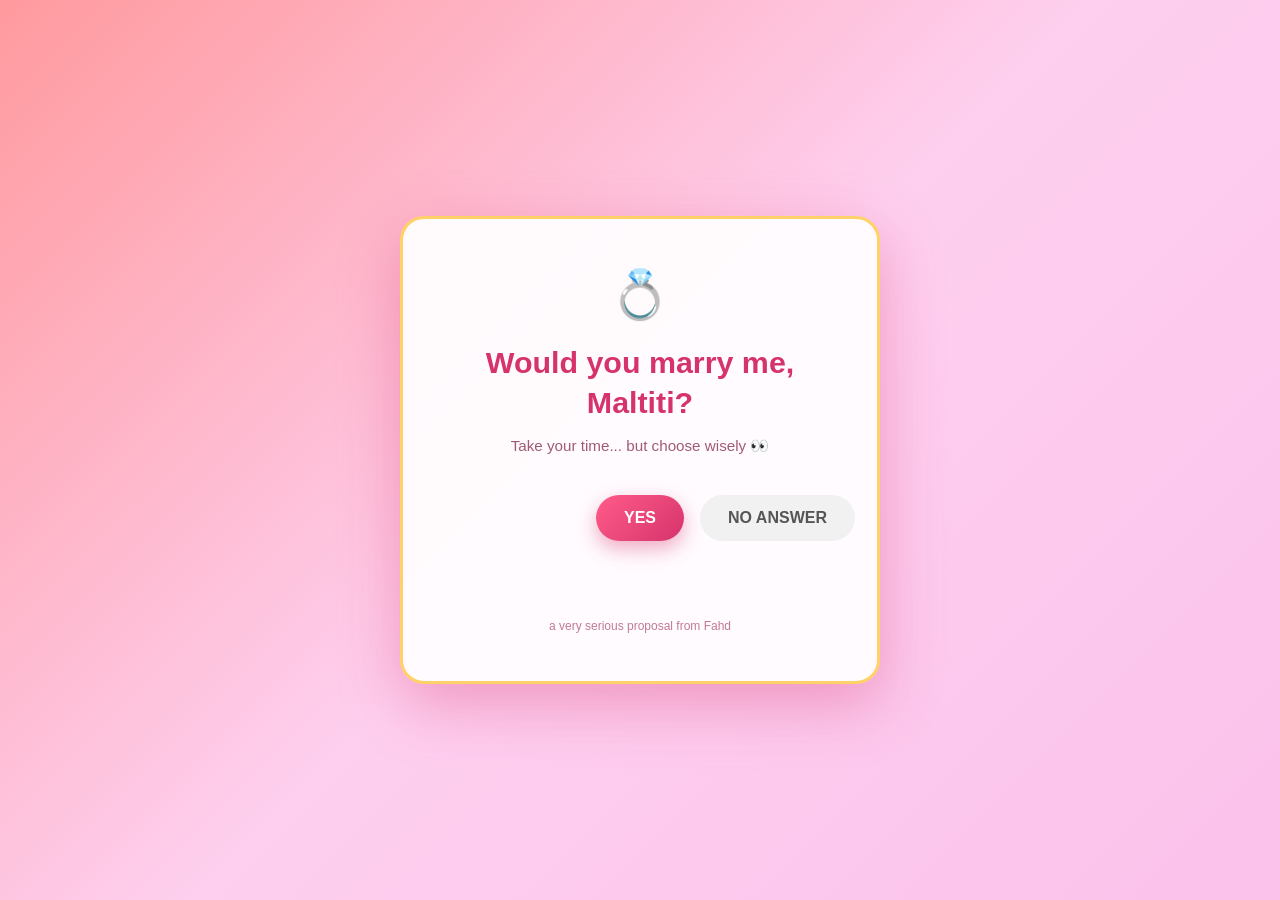
<file: index.html>
<!DOCTYPE html>
<html lang="en">
<head>
<meta charset="UTF-8">
<meta name="viewport" content="width=device-width, initial-scale=1.0">
<title>A Question for Maltiti</title>
<link rel="stylesheet" href="style.css">
</head>
<body>

<div class="hearts"></div>

<div class="wrap">
  <div class="card">
    <div class="big-emoji">💍</div>
    <h1>Would you marry me, Maltiti?</h1>
    <p class="subtitle">Take your time... but choose wisely 👀</p>

    <button class="btn btn-yes" id="yesBtn">YES</button>
    <button class="btn btn-no" id="noBtn">NO</button>
    <button class="btn btn-no" id="noAnswerBtn">NO ANSWER</button>

    <div class="taunt" id="taunt"></div>
    <footer class="credit">a very serious proposal from Fahd</footer>
  </div>
</div>

<script src="hearts.js"></script>
<script>
  const noBtn = document.getElementById('noBtn');
  const noAnswerBtn = document.getElementById('noAnswerBtn');
  const yesBtn = document.getElementById('yesBtn');
  const taunt = document.getElementById('taunt');

  const taunts = [
    "nice try 😏",
    "not today!",
    "catch me if you can",
    "that button is scared of you",
    "she said no to running away from this",
    "keep trying, I have all day",
    "almost... nope!",
    "this button believes in second chances, just not for you clicking it"
  ];

  function randomTaunt() {
    taunt.textContent = taunts[Math.floor(Math.random() * taunts.length)];
  }

  function dodge(btn) {
    const margin = 20;
    const btnRect = btn.getBoundingClientRect();
    const maxX = window.innerWidth - btnRect.width - margin;
    const maxY = window.innerHeight - btnRect.height - margin;

    const newX = Math.max(margin, Math.random() * maxX);
    const newY = Math.max(margin, Math.random() * maxY);

    btn.style.position = 'fixed';
    btn.style.left = newX + 'px';
    btn.style.top = newY + 'px';
    btn.style.margin = '0';
    randomTaunt();
  }

  [noBtn, noAnswerBtn].forEach((btn) => {
    // move away as soon as the cursor gets close, so a click basically never lands
    btn.addEventListener('mouseenter', () => dodge(btn));
    btn.addEventListener('mousemove', () => dodge(btn));
    btn.addEventListener('click', (e) => {
      e.preventDefault();
      dodge(btn);
    });
    // mobile: dodge on touch too
    btn.addEventListener('touchstart', (e) => {
      e.preventDefault();
      dodge(btn);
    });
  });

  yesBtn.addEventListener('click', () => {
    window.location.href = 'congrats.html';
  });
</script>

</body>
</html>
</file>
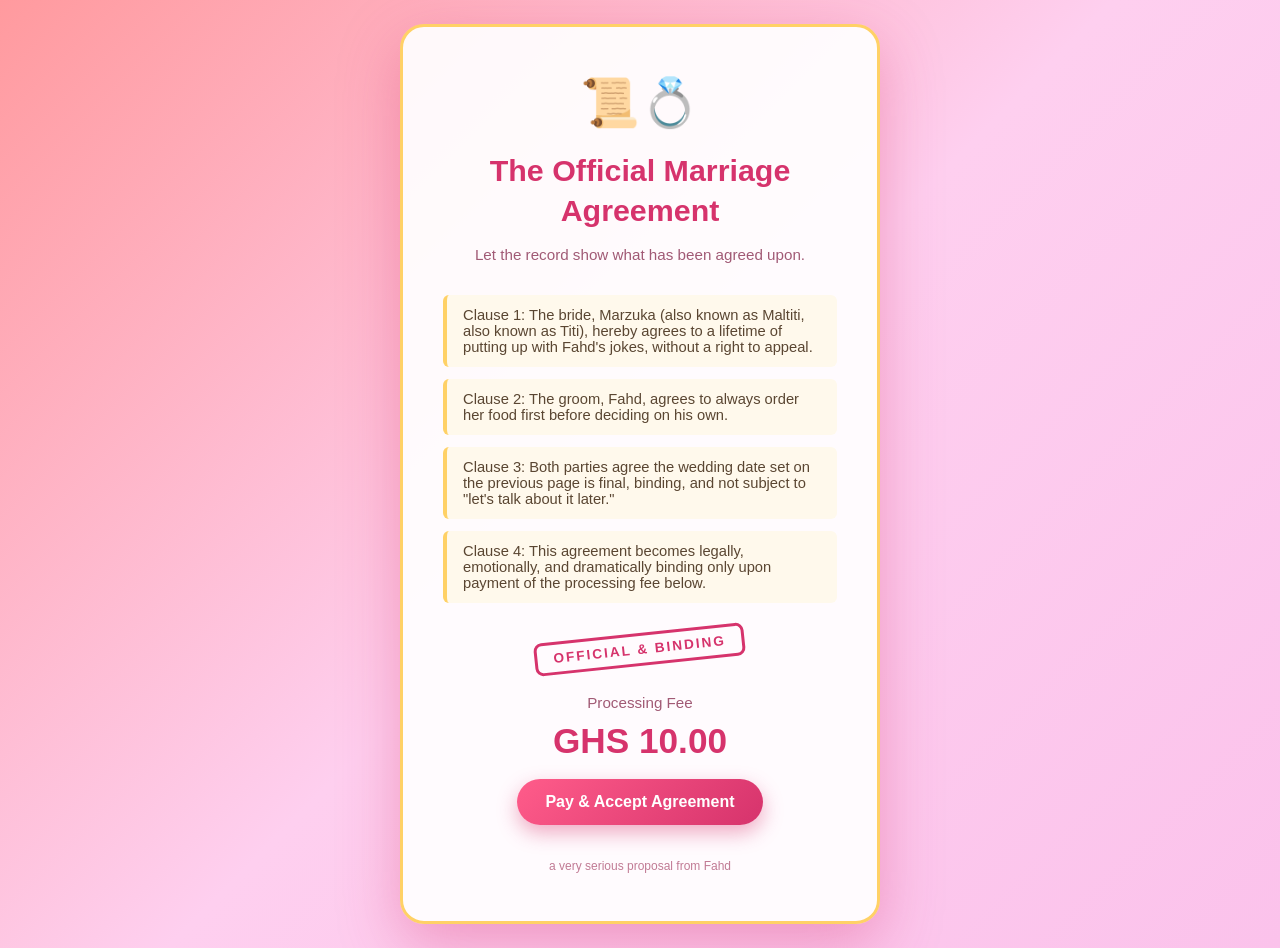
<file: agreement.html>
<!DOCTYPE html>
<html lang="en">
<head>
<meta charset="UTF-8">
<meta name="viewport" content="width=device-width, initial-scale=1.0">
<title>The Marriage Agreement</title>
<link rel="stylesheet" href="style.css">
</head>
<body>

<div class="hearts"></div>

<div class="wrap">
  <div class="card">
    <div class="big-emoji">📜💍</div>
    <h1>The Official Marriage Agreement</h1>
    <p class="subtitle" id="dateLine">Let the record show what has been agreed upon.</p>

    <div class="clause">Clause 1: The bride, Marzuka (also known as Maltiti, also known as Titi), hereby agrees to a lifetime of putting up with Fahd's jokes, without a right to appeal.</div>
    <div class="clause">Clause 2: The groom, Fahd, agrees to always order her food first before deciding on his own.</div>
    <div class="clause">Clause 3: Both parties agree the wedding date set on the previous page is final, binding, and not subject to "let's talk about it later."</div>
    <div class="clause">Clause 4: This agreement becomes legally, emotionally, and dramatically binding only upon payment of the processing fee below.</div>

    <div class="stamp">OFFICIAL &amp; BINDING</div>

    <div style="margin-top:28px;">
      <p class="subtitle" style="margin-bottom:4px;">Processing Fee</p>
      <div class="price-tag">GHS 10.00</div>
      <button class="btn btn-yes" id="payBtn">Pay &amp; Accept Agreement</button>
    </div>

    <footer class="credit">a very serious proposal from Fahd</footer>
  </div>
</div>

<div id="modalOverlay" class="modal-overlay hidden">
  <div class="modal">
    <div class="big-emoji">💸💍</div>
    <h1 style="font-size:1.3rem;">Payment Accepted!</h1>
    <p class="subtitle">GHS 10.00 has been symbolically transferred from Marzuka's heart to Fahd's.</p>
    <p class="subtitle" id="modalDate"></p>
    <button class="btn btn-yes" id="closeModalBtn">Close</button>
  </div>
</div>

<script src="hearts.js"></script>
<script>
  const dateLine = document.getElementById('dateLine');
  const savedDate = localStorage.getItem('weddingDate');
  const savedTime = localStorage.getItem('weddingTime');

  if (savedDate && savedTime) {
    const pretty = new Date(savedDate + 'T' + savedTime).toLocaleString('en-GB', {
      weekday: 'long', year: 'numeric', month: 'long', day: 'numeric',
      hour: '2-digit', minute: '2-digit'
    });
    dateLine.innerHTML = `Wedding date on record: <strong>${pretty}</strong>`;
  }

  const payBtn = document.getElementById('payBtn');
  const modalOverlay = document.getElementById('modalOverlay');
  const closeModalBtn = document.getElementById('closeModalBtn');
  const modalDate = document.getElementById('modalDate');

  payBtn.addEventListener('click', () => {
    modalDate.textContent = savedDate && savedTime
      ? `See you at the altar. Don't be late.`
      : `Go back and set a date first though 😅`;
    modalOverlay.classList.remove('hidden');
  });

  closeModalBtn.addEventListener('click', () => {
    modalOverlay.classList.add('hidden');
  });
</script>

</body>
</html>
</file>
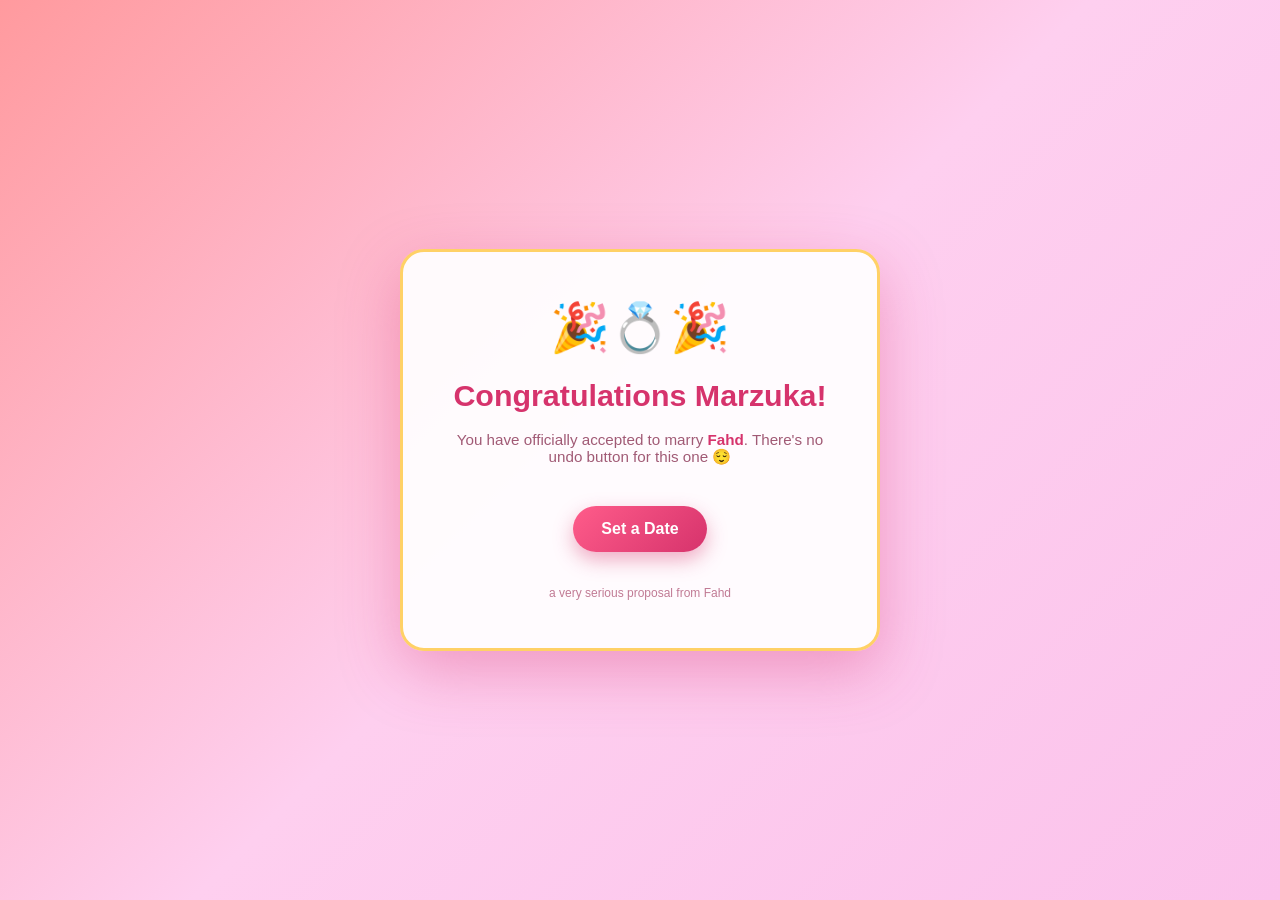
<file: congrats.html>
<!DOCTYPE html>
<html lang="en">
<head>
<meta charset="UTF-8">
<meta name="viewport" content="width=device-width, initial-scale=1.0">
<title>She Said Yes!</title>
<link rel="stylesheet" href="style.css">
</head>
<body>

<div class="hearts"></div>

<div class="wrap">
  <div class="card">
    <div class="big-emoji">🎉💍🎉</div>
    <h1>Congratulations Marzuka!</h1>
    <p class="subtitle">You have officially accepted to marry <span class="gold-text">Fahd</span>. There's no undo button for this one 😌</p>

    <div id="dateSection">
      <button class="btn btn-yes" id="setDateBtn">Set a Date</button>
    </div>

    <div id="datePicker" class="hidden">
      <div class="form-row">
        <label for="weddingDate">Wedding Date</label>
        <input type="date" id="weddingDate">
      </div>
      <div class="form-row">
        <label for="weddingTime">Wedding Time</label>
        <input type="time" id="weddingTime">
      </div>
      <button class="btn btn-yes" id="confirmDateBtn">Confirm Date</button>
    </div>

    <div id="confirmedSection" class="hidden">
      <p class="subtitle" id="confirmedText"></p>
      <button class="btn btn-yes" id="continueBtn">Continue →</button>
    </div>

    <footer class="credit">a very serious proposal from Fahd</footer>
  </div>
</div>

<script src="hearts.js"></script>
<script>
  const setDateBtn = document.getElementById('setDateBtn');
  const datePicker = document.getElementById('datePicker');
  const confirmDateBtn = document.getElementById('confirmDateBtn');
  const confirmedSection = document.getElementById('confirmedSection');
  const confirmedText = document.getElementById('confirmedText');
  const continueBtn = document.getElementById('continueBtn');
  const dateSection = document.getElementById('dateSection');

  setDateBtn.addEventListener('click', () => {
    dateSection.classList.add('hidden');
    datePicker.classList.remove('hidden');
  });

  confirmDateBtn.addEventListener('click', () => {
    const dateVal = document.getElementById('weddingDate').value;
    const timeVal = document.getElementById('weddingTime').value;

    if (!dateVal || !timeVal) {
      alert('Please pick both a date and time, Titi 💕');
      return;
    }

    localStorage.setItem('weddingDate', dateVal);
    localStorage.setItem('weddingTime', timeVal);

    const prettyDate = new Date(dateVal + 'T' + timeVal).toLocaleString('en-GB', {
      weekday: 'long', year: 'numeric', month: 'long', day: 'numeric',
      hour: '2-digit', minute: '2-digit'
    });

    confirmedText.innerHTML = `It's official. Mark it in your calendar: <br><strong>${prettyDate}</strong> 💍`;
    datePicker.classList.add('hidden');
    confirmedSection.classList.remove('hidden');
  });

  continueBtn.addEventListener('click', () => {
    window.location.href = 'agreement.html';
  });
</script>

</body>
</html>
</file>
<file: style.css>
* {
  box-sizing: border-box;
}

:root {
  --pink: #ff5c8a;
  --deep-pink: #d6336c;
  --gold: #ffd166;
  --cream: #fff5f7;
}

body {
  margin: 0;
  min-height: 100vh;
  font-family: 'Segoe UI', Tahoma, Geneva, Verdana, sans-serif;
  background: linear-gradient(135deg, #ff9a9e 0%, #fecfef 50%, #fbc2eb 100%);
  overflow-x: hidden;
  position: relative;
}

.hearts {
  position: fixed;
  top: 0;
  left: 0;
  width: 100%;
  height: 100%;
  pointer-events: none;
  z-index: 0;
  overflow: hidden;
}

.heart {
  position: absolute;
  bottom: -10%;
  font-size: 22px;
  opacity: 0.7;
  animation: floatUp linear infinite;
}

@keyframes floatUp {
  0% {
    transform: translateY(0) rotate(0deg);
    opacity: 0.8;
  }
  100% {
    transform: translateY(-115vh) rotate(360deg);
    opacity: 0;
  }
}

.wrap {
  position: relative;
  z-index: 1;
  min-height: 100vh;
  display: flex;
  align-items: center;
  justify-content: center;
  padding: 24px;
}

.card {
  background: rgba(255, 255, 255, 0.92);
  border-radius: 24px;
  padding: 48px 40px;
  max-width: 480px;
  width: 100%;
  text-align: center;
  box-shadow: 0 20px 60px rgba(214, 51, 108, 0.35);
  border: 3px solid var(--gold);
  position: relative;
}

.card h1 {
  color: var(--deep-pink);
  font-size: 1.9rem;
  margin-bottom: 8px;
  line-height: 1.3;
}

.card .subtitle {
  color: #a15a75;
  margin-bottom: 32px;
  font-size: 0.95rem;
}

.btn {
  border: none;
  border-radius: 50px;
  padding: 14px 28px;
  font-size: 1rem;
  font-weight: 600;
  cursor: pointer;
  margin: 8px;
  transition: transform 0.15s ease, box-shadow 0.15s ease;
}

.btn:hover {
  transform: translateY(-2px);
}

.btn-yes {
  background: linear-gradient(135deg, #ff5c8a, #d6336c);
  color: white;
  box-shadow: 0 8px 20px rgba(214, 51, 108, 0.4);
}

.btn-no {
  background: #f1f1f1;
  color: #555;
  position: fixed;
  z-index: 5;
}

.taunt {
  min-height: 24px;
  margin-top: 20px;
  color: var(--deep-pink);
  font-style: italic;
  font-size: 0.9rem;
}

.big-emoji {
  font-size: 3rem;
  margin-bottom: 12px;
}

.gold-text {
  color: var(--deep-pink);
  font-weight: 700;
}

.form-row {
  margin: 18px 0;
  text-align: left;
}

.form-row label {
  display: block;
  color: #a15a75;
  font-weight: 600;
  margin-bottom: 6px;
  font-size: 0.9rem;
}

.form-row input {
  width: 100%;
  padding: 12px 14px;
  border-radius: 10px;
  border: 2px solid #ffd166;
  font-size: 1rem;
}

.hidden {
  display: none !important;
}

.stamp {
  display: inline-block;
  border: 3px solid var(--deep-pink);
  color: var(--deep-pink);
  padding: 6px 16px;
  border-radius: 8px;
  transform: rotate(-6deg);
  font-weight: 800;
  letter-spacing: 2px;
  margin-top: 18px;
  font-size: 0.85rem;
}

.clause {
  text-align: left;
  background: #fff9ec;
  border-left: 4px solid var(--gold);
  padding: 12px 16px;
  border-radius: 6px;
  margin: 12px 0;
  font-size: 0.92rem;
  color: #5a4632;
}

.price-tag {
  font-size: 2.2rem;
  color: var(--deep-pink);
  font-weight: 800;
  margin: 10px 0;
}

.modal-overlay {
  position: fixed;
  inset: 0;
  background: rgba(0,0,0,0.5);
  display: flex;
  align-items: center;
  justify-content: center;
  z-index: 20;
}

.modal {
  background: white;
  border-radius: 18px;
  padding: 36px 32px;
  text-align: center;
  max-width: 360px;
  box-shadow: 0 15px 45px rgba(0,0,0,0.3);
  animation: popIn 0.3s ease;
}

@keyframes popIn {
  0% { transform: scale(0.7); opacity: 0; }
  100% { transform: scale(1); opacity: 1; }
}

footer.credit {
  margin-top: 26px;
  font-size: 0.75rem;
  color: #c17a94;
}
</file>
